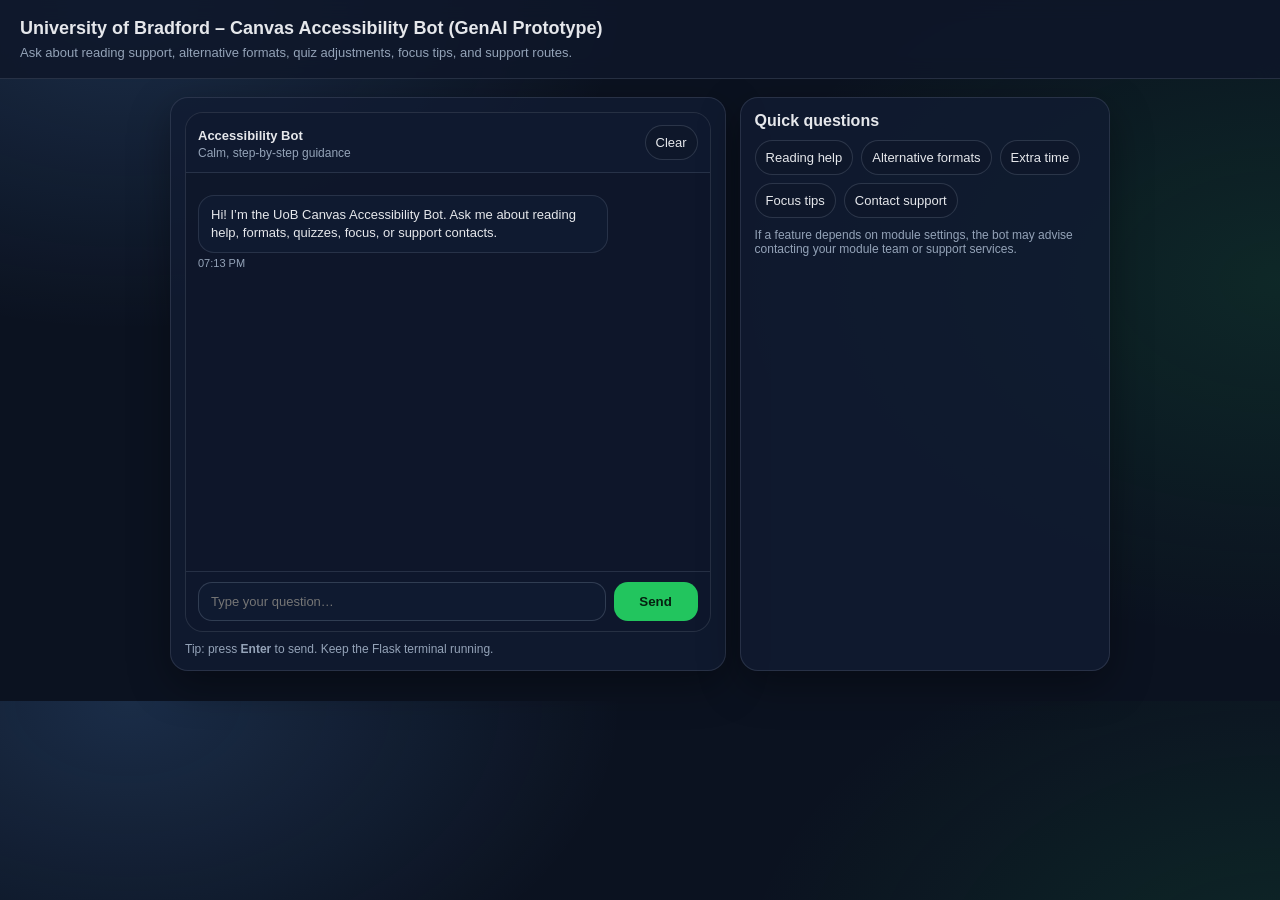
<file: templates/index.html>
<!doctype html>
<html lang="en">
<head>
  <meta charset="utf-8" />
  <meta name="viewport" content="width=device-width,initial-scale=1" />
  <title>University of Bradford – Canvas Accessibility Bot</title>
  <style>
    :root{
      --bg:#0b1220;
      --panel:#0f172a;
      --card:#111c33;
      --border:rgba(148,163,184,.18);
      --text:#e5e7eb;
      --muted:#94a3b8;
      --accent:#22c55e;
      --accent2:#60a5fa;
      --shadow:0 14px 40px rgba(0,0,0,.35);
      --r:18px;
    }
    *{box-sizing:border-box}
    body{
      margin:0;
      font-family: Arial, sans-serif;
      background: radial-gradient(900px 600px at 10% 0%, rgba(96,165,250,.18), transparent 55%),
                  radial-gradient(900px 600px at 100% 40%, rgba(34,197,94,.12), transparent 60%),
                  var(--bg);
      color:var(--text);
    }
    header{
      padding:18px 20px;
      background: rgba(15,23,42,.85);
      border-bottom:1px solid var(--border);
      backdrop-filter: blur(10px);
    }
    header h1{margin:0;font-size:18px}
    header p{margin:6px 0 0; font-size:13px; color:var(--muted)}
    main{max-width:980px;margin:0 auto;padding:18px 20px 30px}
    .grid{display:grid;grid-template-columns:1.2fr .8fr;gap:14px}
    @media (max-width:900px){.grid{grid-template-columns:1fr}}
    .card{
      background: rgba(17,28,51,.78);
      border:1px solid var(--border);
      border-radius: var(--r);
      padding:14px;
      box-shadow: var(--shadow);
    }
    .chips{display:flex;flex-wrap:wrap;gap:8px;margin-top:10px}
    .chip{
      border:1px solid rgba(148,163,184,.22);
      background: rgba(15,23,42,.75);
      color: var(--text);
      border-radius: 999px;
      padding:9px 10px;
      cursor:pointer;
      font-size: 13px;
    }
    .chip:hover{border-color: rgba(34,197,94,.45)}
    .chat{
      display:flex;
      flex-direction:column;
      height:520px;
      border-radius: var(--r);
      overflow:hidden;
      border:1px solid var(--border);
      background: rgba(15,23,42,.85);
    }
    .chatHead{
      padding:12px 12px;
      display:flex;align-items:center;justify-content:space-between;
      border-bottom:1px solid var(--border);
      background: rgba(17,28,51,.55);
    }
    .chatHead strong{font-size:13px}
    .chatHead span{display:block;font-size:12px;color:var(--muted);margin-top:2px}
    .chatBody{
      padding:12px;
      overflow:auto;
      flex:1;
    }
    .row{display:flex;margin:10px 0}
    .row.user{justify-content:flex-end}
    .bubble{
      max-width:82%;
      padding:10px 12px;
      border-radius: 16px;
      border:1px solid var(--border);
      background: rgba(17,28,51,.75);
      font-size:13px;
      line-height:1.4;
      white-space:pre-wrap;
    }
    .row.user .bubble{
      background: rgba(96,165,250,.18);
      border-color: rgba(96,165,250,.35);
    }
    .meta{font-size:11px;color:var(--muted);margin-top:4px}
    .chatFoot{
      display:flex;gap:8px;
      padding:10px 12px;
      border-top:1px solid var(--border);
      background: rgba(17,28,51,.35);
    }
    input{
      flex:1;
      padding:11px 12px;
      border-radius: 14px;
      border:1px solid rgba(148,163,184,.25);
      background: rgba(17,28,51,.65);
      color:var(--text);
      font-size:13px;
    }
    button.send{
      border:0;
      border-radius: 14px;
      padding:11px 12px;
      background: var(--accent);
      color:#062010;
      font-weight:700;
      cursor:pointer;
      min-width:84px;
    }
    button.send:hover{filter:brightness(1.05)}
    .note{color:var(--muted);font-size:12px;margin-top:10px}
  </style>
</head>
<body>
<header>
  <h1>University of Bradford – Canvas Accessibility Bot (GenAI Prototype)</h1>
  <p>Ask about reading support, alternative formats, quiz adjustments, focus tips, and support routes.</p>
</header>

<main>
  <div class="grid">
    <div class="card">
      <div class="chat" aria-label="Chat">
        <div class="chatHead">
          <div>
            <strong>Accessibility Bot</strong>
            <span>Calm, step-by-step guidance</span>
          </div>
          <button class="chip" id="clearBtn" type="button">Clear</button>
        </div>

        <div class="chatBody" id="chatBody"></div>

        <div class="chatFoot">
          <input id="msg" placeholder="Type your question…" autocomplete="off" />
          <button class="send" id="sendBtn" type="button">Send</button>
        </div>
      </div>
      <div class="note">Tip: press <b>Enter</b> to send. Keep the Flask terminal running.</div>
    </div>

    <div class="card">
      <strong>Quick questions</strong>
      <div class="chips" id="chips">
        <button class="chip" data-q="I struggle reading long pages in Canvas. Any tips?">Reading help</button>
        <button class="chip" data-q="Can I get alternative formats like audio or EPUB?">Alternative formats</button>
        <button class="chip" data-q="I need extra time in quizzes. What should I do?">Extra time</button>
        <button class="chip" data-q="I have ADHD and lose focus on Canvas. Tips?">Focus tips</button>
        <button class="chip" data-q="Who do I contact at University of Bradford for support?">Contact support</button>
      </div>
      <div class="note">
        If a feature depends on module settings, the bot may advise contacting your module team or support services.
      </div>
    </div>
  </div>
</main>

<script>
const chatBody = document.getElementById("chatBody");
const msg = document.getElementById("msg");
const sendBtn = document.getElementById("sendBtn");
const clearBtn = document.getElementById("clearBtn");

function timeNow(){
  return new Date().toLocaleTimeString([], {hour:'2-digit', minute:'2-digit'});
}
function addMessage(text, who){
  const row = document.createElement("div");
  row.className = "row " + who;

  const wrap = document.createElement("div");
  const bubble = document.createElement("div");
  bubble.className = "bubble";
  bubble.textContent = text;

  const meta = document.createElement("div");
  meta.className = "meta";
  meta.textContent = timeNow();

  wrap.appendChild(bubble);
  wrap.appendChild(meta);
  row.appendChild(wrap);

  chatBody.appendChild(row);
  chatBody.scrollTop = chatBody.scrollHeight;
}

async function send(){
  const q = msg.value.trim();
  if(!q) return;

  addMessage(q, "user");
  msg.value = "";

  addMessage("Typing…", "bot");
  const typingRow = chatBody.lastChild;

  try{
    const res = await fetch("/api/chat", {
      method:"POST",
      headers: {"Content-Type":"application/json"},
      body: JSON.stringify({question: q})
    });

    const data = await res.json();
    typingRow.remove();

    if(!res.ok){
      addMessage(data.answer || "Server error.", "bot");
      return;
    }

    addMessage(data.answer || "No answer received.", "bot");
  }catch(e){
    typingRow.remove();
    addMessage("Network error. Is Flask running? (Terminal should show Running on http://127.0.0.1:5000)", "bot");
  }
}

sendBtn.onclick = send;
msg.addEventListener("keydown", (e)=>{ if(e.key==="Enter") send(); });

clearBtn.onclick = () => {
  chatBody.innerHTML = "";
  addMessage("Hi! I’m the UoB Canvas Accessibility Bot. How can I help?", "bot");
  msg.focus();
};

document.getElementById("chips").addEventListener("click", (e) => {
  const b = e.target.closest("button[data-q]");
  if(!b) return;
  msg.value = b.dataset.q;
  send();
});

// first message
addMessage("Hi! I’m the UoB Canvas Accessibility Bot. Ask me about reading help, formats, quizzes, focus, or support contacts.", "bot");
</script>
</body>
</html>
</file>
